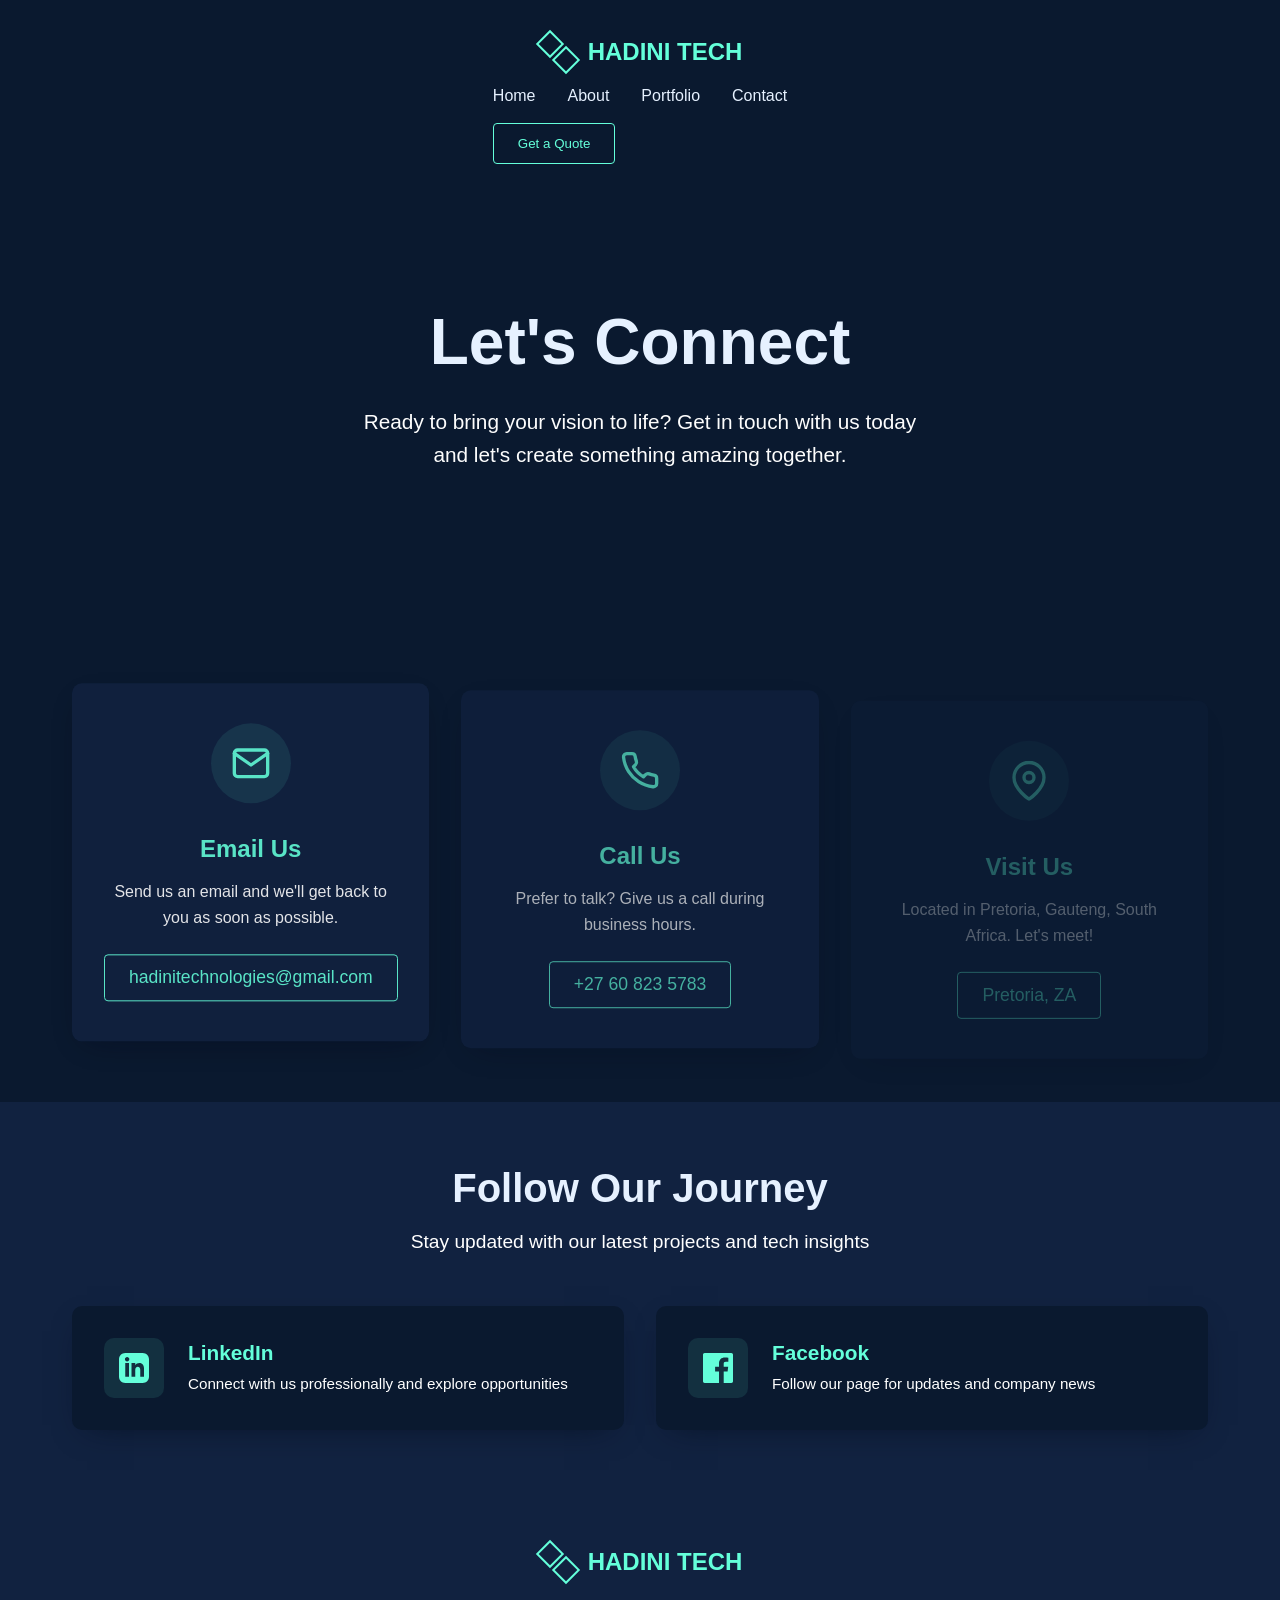
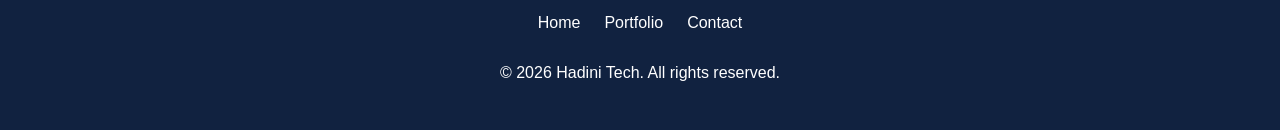
<file: Contact.html>
<!DOCTYPE html>
<html lang="en">
<head>
    <meta charset="UTF-8">
    <meta name="viewport" content="width=device-width, initial-scale=1.0">
    <title>CONTACT US | HADINI TECH</title>
    <link rel="shortcut icon" href="images/HADINI TECH LOGO.jpeg" type="image/x-icon">
    <script src="https://cdnjs.cloudflare.com/ajax/libs/gsap/3.11.4/gsap.min.js"></script>
    <link rel="stylesheet" href="Style/Contact.css">
</head>
<body>
    <div class="cursor"></div>
    <div class="cursor-dot"></div>

    <nav id="navbar">
        <div class="container">
            <!-- Mobile menu toggle button -->
            <div class="mobile-menu-toggle">
                <span></span>
                <span></span>
                <span></span>
            </div>

            <div class="logo">
                <div class="logo-icon">
                    <div class="logo-square"></div>
                    <div class="logo-square"></div>
                </div>
                HADINI TECH
            </div>
 
             <!-- Navigation links (will be hidden on mobile until toggled) -->
             <div class="nav-container">
                <ul class="nav-links">
                    <li><a href="index.html">Home</a></li>
                    <li><a href="About.html">About</a></li>
                    <li><a href="Avha Creations.html">Portfolio</a></li>
                    <li><a href="Contact.html">Contact</a></li>
                </ul>
                <br>
                <button class="cta-button"><a href="mailto:hadinitechnologies@gmail.com">Get a Quote</a></button>
            </div>
        </div>
    </nav>

    <div class="empty"></div>

    <section class="contact-hero">
        <div class="container">
            <h1>Let's Connect</h1>
            <p>Ready to bring your vision to life? Get in touch with us today and let's create something amazing together.</p>
        </div>
    </section>

    <section class="contact-section">
        <div class="container">
            <div class="contact-grid">
                <div class="contact-card">
                    <div class="contact-icon">
                        <svg viewBox="0 0 24 24" stroke-width="2" stroke-linecap="round" stroke-linejoin="round">
                            <path d="M4 4h16c1.1 0 2 .9 2 2v12c0 1.1-.9 2-2 2H4c-1.1 0-2-.9-2-2V6c0-1.1.9-2 2-2z"></path>
                            <polyline points="22,6 12,13 2,6"></polyline>
                        </svg>
                    </div>
                    <h3>Email Us</h3>
                    <p>Send us an email and we'll get back to you as soon as possible.</p>
                    <a href="mailto:hadinitechnologies@gmail.com" class="contact-link">hadinitechnologies@gmail.com</a>
                </div>

                <div class="contact-card">
                    <div class="contact-icon">
                        <svg viewBox="0 0 24 24" stroke-width="2" stroke-linecap="round" stroke-linejoin="round">
                            <path d="M22 16.92v3a2 2 0 0 1-2.18 2 19.79 19.79 0 0 1-8.63-3.07 19.5 19.5 0 0 1-6-6 19.79 19.79 0 0 1-3.07-8.67A2 2 0 0 1 4.11 2h3a2 2 0 0 1 2 1.72 12.84 12.84 0 0 0 .7 2.81 2 2 0 0 1-.45 2.11L8.09 9.91a16 16 0 0 0 6 6l1.27-1.27a2 2 0 0 1 2.11-.45 12.84 12.84 0 0 0 2.81.7A2 2 0 0 1 22 16.92z"></path>
                        </svg>
                    </div>
                    <h3>Call Us</h3>
                    <p>Prefer to talk? Give us a call during business hours.</p>
                    <a href="tel:+27608235783" class="contact-link">+27 60 823 5783</a>
                </div>

                <div class="contact-card">
                    <div class="contact-icon">
                        <svg viewBox="0 0 24 24" stroke-width="2" stroke-linecap="round" stroke-linejoin="round">
                            <path d="M21 10c0 7-9 13-9 13s-9-6-9-13a9 9 0 0 1 18 0z"></path>
                            <circle cx="12" cy="10" r="3"></circle>
                        </svg>
                    </div>
                    <h3>Visit Us</h3>
                    <p>Located in Pretoria, Gauteng, South Africa. Let's meet!</p>
                    <a href="#" class="contact-link">Pretoria, ZA</a>
                </div>
            </div>
        </div>
    </section>

    <section class="social-section">
        <div class="container">
            <div class="social-header">
                <h2>Follow Our Journey</h2>
                <p>Stay updated with our latest projects and tech insights</p>
            </div>

            <div class="social-cards">
                <a href="http://linkedin.com/company/hadini-tech" target="_blank" class="social-card">
                    <div class="social-card-icon">
                        <svg viewBox="0 0 24 24">
                            <path d="M19 0h-14c-2.761 0-5 2.239-5 5v14c0 2.761 2.239 5 5 5h14c2.762 0 5-2.239 5-5v-14c0-2.761-2.238-5-5-5zm-11 19h-3v-11h3v11zm-1.5-12.268c-.966 0-1.75-.79-1.75-1.764s.784-1.764 1.75-1.764 1.75.79 1.75 1.764-.783 1.764-1.75 1.764zm13.5 12.268h-3v-5.604c0-3.368-4-3.113-4 0v5.604h-3v-11h3v1.765c1.396-2.586 7-2.777 7 2.476v6.759z"/>
                        </svg>
                    </div>
                    <div class="social-card-content">
                        <h3>LinkedIn</h3>
                        <p>Connect with us professionally and explore opportunities</p>
                    </div>
                </a>

                <a href="https://www.facebook.com/share/17pnqKXiap/?mibextid=wwXIfr" target="_blank" class="social-card">
                    <div class="social-card-icon">
                        <svg viewBox="0 0 24 24">
                            <path d="M22.675 0h-21.35c-.732 0-1.325.593-1.325 1.325v21.351c0 .731.593 1.324 1.325 1.324h11.495v-9.294h-3.128v-3.622h3.128v-2.671c0-3.1 1.893-4.788 4.659-4.788 1.325 0 2.463.099 2.795.143v3.24l-1.918.001c-1.504 0-1.795.715-1.795 1.763v2.313h3.587l-.467 3.622h-3.12v9.293h6.116c.73 0 1.323-.593 1.323-1.325v-21.35c0-.732-.593-1.325-1.325-1.325z"/>
                        </svg>
                    </div>
                    <div class="social-card-content">
                        <h3>Facebook</h3>
                        <p>Follow our page for updates and company news</p>
                    </div>
                </a>
            </div>
        </div>
    </section>

    <footer>
        <div class="container">
            <div class="footer-content">
                <div class="logo footer-logo">
                    <div class="logo-icon">
                        <div class="logo-square"></div>
                        <div class="logo-square"></div>
                    </div>
                    HADINI TECH
                </div>
                <ul class="footer-links">
                    <li><a href="index.html">Home</a></li>
                    <li><a href="Avha Creations.html">Portfolio</a></li>
                    <li><a href="Contact.html">Contact</a></li>
                </ul>
                <p class="copyright">© 2026 Hadini Tech. All rights reserved.</p>
            </div>
        </div>
    </footer>

    <script>
        // Navbar scroll effect
        window.addEventListener('scroll', function() {
            const navbar = document.getElementById('navbar');
            if (window.scrollY > 50) {
                navbar.classList.add('scrolled');
            } else {
                navbar.classList.remove('scrolled');
            }
        });
        
        // Custom cursor
        const cursor = document.querySelector('.cursor');
        const cursorDot = document.querySelector('.cursor-dot');
        
        document.addEventListener('mousemove', function(e) {
            cursor.style.top = e.clientY + 'px';
            cursor.style.left = e.clientX + 'px';
            cursor.style.opacity = '1';
            
            cursorDot.style.top = e.clientY + 'px';
            cursorDot.style.left = e.clientX + 'px';
            cursorDot.style.opacity = '1';
        });
        
        document.addEventListener('mouseout', function() {
            cursor.style.opacity = '0';
            cursorDot.style.opacity = '0';
        });
        
        // Cursor hover effect
        const links = document.querySelectorAll('a, button');
        links.forEach(link => {
            link.addEventListener('mouseover', () => {
                cursor.style.width = '40px';
                cursor.style.height = '40px';
                cursor.style.backgroundColor = 'rgba(100, 255, 218, 0.1)';
            });
            
            link.addEventListener('mouseout', () => {
                cursor.style.width = '20px';
                cursor.style.height = '20px';
                cursor.style.backgroundColor = 'transparent';
            });
        });
        
        // Mobile menu
        document.addEventListener('DOMContentLoaded', function() {
            const mobileMenuToggle = document.querySelector('.mobile-menu-toggle');
            const navContainer = document.querySelector('.nav-container');
            const navLinks = document.querySelectorAll('.nav-links a');
            
            mobileMenuToggle.addEventListener('click', function() {
                this.classList.toggle('active');
                navContainer.classList.toggle('active');
            });
            
            navLinks.forEach(link => {
                link.addEventListener('click', function() {
                    mobileMenuToggle.classList.remove('active');
                    navContainer.classList.remove('active');
                });
            });
        });

        // GSAP Animations
        document.addEventListener('DOMContentLoaded', function() {
            // Hero animations
            gsap.to('.contact-hero h1', {
                opacity: 1,
                y: 0,
                duration: 0.8,
                delay: 0.3
            });
            
            gsap.to('.contact-hero p', {
                opacity: 1,
                y: 0,
                duration: 0.8,
                delay: 0.5
            });
            
            // Contact cards
            gsap.to('.contact-card', {
                opacity: 1,
                y: 0,
                duration: 0.8,
                stagger: 0.2,
                delay: 0.7
            });

            // Social section
            gsap.to('.social-header h2', {
                opacity: 1,
                duration: 0.8,
                scrollTrigger: {
                    trigger: '.social-section',
                    start: 'top 80%'
                }
            });

            gsap.to('.social-header p', {
                opacity: 1,
                duration: 0.8,
                delay: 0.2,
                scrollTrigger: {
                    trigger: '.social-section',
                    start: 'top 80%'
                }
            });

            gsap.to('.social-card', {
                opacity: 1,
                y: 0,
                duration: 0.8,
                stagger: 0.2,
                scrollTrigger: {
                    trigger: '.social-cards',
                    start: 'top 80%'
                }
            });
        });
    </script>
</body>
</html>
</file>
<file: Style/Contact.css>
:root {
    --primary: #0a192f;
    --secondary: #112240;
    --accent: #64ffda;
    --text: #e6f1ff;
    --text-secondary: #fff;
}

* {
    margin: 0;
    padding: 0;
    box-sizing: border-box;
    font-family: 'Segoe UI', Tahoma, Geneva, Verdana, sans-serif;
}

body {
    background-color: var(--primary);
    color: var(--text);
    overflow-x: hidden;
}

.container {
    max-width: 1200px;
    margin: 0 auto;
    padding: 0 2rem;
}

/* Navigation */
nav {
    display: flex;
    justify-content: space-between;
    align-items: center;
    padding: 2rem 0;
    position: fixed;
    width: 100%;
    top: 0;
    z-index: 100;
    transition: background-color 0.3s ease;
}

nav.scrolled {
    background-color: rgba(10, 25, 47, 0.9);
    backdrop-filter: blur(10px);
    box-shadow: 0 10px 30px -10px rgba(2, 12, 27, 0.7);
}

.logo {
    font-size: 1.5rem;
    font-weight: 700;
    color: var(--accent);
    display: flex;
    align-items: center;
    justify-content: center;
    margin-bottom: 5%;
}

.logo-icon {
    width: 40px;
    height: 40px;
    margin-right: 10px;
    position: relative;
}

.logo-square {
    position: absolute;
    width: 20px;
    height: 20px;
    border: 2px solid var(--accent);
    transform: rotate(45deg);
}

.logo-square:first-child {
    top: 2px;
    left: 2px;
}

.logo-square:last-child {
    bottom: 2px;
    right: 2px;
}

.nav-links {
    display: flex;
    gap: 2rem;
    list-style: none;
}

.nav-links a {
    color: var(--text);
    text-decoration: none;
    font-size: 1rem;
    transition: color 0.3s ease;
    position: relative;
}

.nav-links a:hover {
    color: var(--accent);
}

.nav-links a::after {
    content: '';
    position: absolute;
    bottom: -5px;
    left: 0;
    width: 0;
    height: 2px;
    background-color: var(--accent);
    transition: width 0.3s ease;
}

.nav-links a:hover::after {
    width: 100%;
}

.cta-button {
    background-color: transparent;
    color: var(--accent);
    border: 1px solid var(--accent);
    padding: 0.75rem 1.5rem;
    border-radius: 4px;
    cursor: pointer;
    transition: all 0.3s ease;
}

.cta-button:hover {
    background-color: rgba(100, 255, 218, 0.1);
    transform: translateY(-3px);
}

.cta-button a {
    text-decoration: none;
    color: var(--accent);
}

.empty {
    height: 12vh;
}

.mobile-menu-toggle {
    display: none;
    flex-direction: column;
    margin-top: 10%;
    justify-content: space-between;
    width: 30px;
    height: 21px;
    cursor: pointer;
    z-index: 1001;
}

.mobile-menu-toggle span {
    display: block;
    width: 100%;
    height: 3px;
    background-color: var(--accent);
    transition: all 0.3s ease;
}

/* Contact Hero Section */
.contact-hero {
    min-height: 40vh;
    display: flex;
    align-items: center;
    justify-content: center;
    text-align: center;
    padding: 4rem 0;
    margin-top: 100px;
}

.contact-hero h1 {
    font-size: clamp(2.5rem, 8vw, 4rem);
    font-weight: 800;
    margin-bottom: 1.5rem;
    opacity: 0;
    transform: translateY(30px);
    line-height: 1.2;
    word-wrap: break-word;
}

.contact-hero p {
    font-size: clamp(1rem, 2.5vw, 1.3rem);
    color: var(--text-secondary);
    max-width: 600px;
    margin: 0 auto;
    opacity: 0;
    transform: translateY(30px);
    padding: 0 1rem;
    line-height: 1.6;
}

/* Contact Grid */
.contact-section {
    padding: 4rem 0;
}

.contact-grid {
    display: grid;
    grid-template-columns: repeat(auto-fit, minmax(280px, 1fr));
    gap: 2rem;
    margin-top: 3rem;
}

.contact-card {
    background-color: var(--secondary);
    padding: 2.5rem 2rem;
    border-radius: 10px;
    text-align: center;
    transition: all 0.3s ease;
    box-shadow: 0 10px 30px -15px rgba(2, 12, 27, 0.7);
    opacity: 0;
    transform: translateY(30px);
}

.contact-card:hover {
    transform: translateY(-10px);
    box-shadow: 0 20px 40px -15px rgba(100, 255, 218, 0.3);
}

.contact-icon {
    width: 80px;
    height: 80px;
    margin: 0 auto 2rem;
    background: rgba(100, 255, 218, 0.1);
    border-radius: 50%;
    display: flex;
    align-items: center;
    justify-content: center;
    transition: all 0.3s ease;
}

.contact-card:hover .contact-icon {
    background: rgba(100, 255, 218, 0.2);
    transform: scale(1.1);
}

.contact-icon svg {
    width: 40px;
    height: 40px;
    stroke: var(--accent);
    fill: none;
}

.contact-card h3 {
    font-size: clamp(1.2rem, 3vw, 1.5rem);
    margin-bottom: 1rem;
    color: var(--accent);
    word-wrap: break-word;
}

.contact-card p {
    font-size: clamp(0.95rem, 2vw, 1rem);
    color: var(--text-secondary);
    margin-bottom: 1.5rem;
    line-height: 1.6;
}

.contact-link {
    display: inline-block;
    color: var(--accent);
    text-decoration: none;
    font-size: clamp(1rem, 2vw, 1.1rem);
    padding: 0.75rem 1.5rem;
    border: 1px solid var(--accent);
    border-radius: 4px;
    transition: all 0.3s ease;
    word-wrap: break-word;
}

.contact-link:hover {
    background-color: rgba(100, 255, 218, 0.1);
    transform: translateY(-2px);
}

/* Social Section */
.social-section {
    padding: 4rem 0;
    background-color: var(--secondary);
}

.social-header {
    text-align: center;
    margin-bottom: 3rem;
    padding: 0 1rem;
}

.social-header h2 {
    font-size: clamp(2rem, 5vw, 2.5rem);
    margin-bottom: 1rem;
    opacity: 0;
    word-wrap: break-word;
}

.social-header p {
    font-size: clamp(1rem, 2.5vw, 1.2rem);
    color: var(--text-secondary);
    opacity: 0;
    line-height: 1.6;
}

.social-cards {
    display: grid;
    grid-template-columns: repeat(auto-fit, minmax(280px, 1fr));
    gap: 2rem;
}

.social-card {
    background-color: var(--primary);
    padding: 2rem;
    border-radius: 10px;
    display: flex;
    align-items: center;
    gap: 1.5rem;
    transition: all 0.3s ease;
    box-shadow: 0 10px 30px -15px rgba(2, 12, 27, 0.7);
    text-decoration: none;
    opacity: 0;
    transform: translateY(30px);
}

.social-card:hover {
    transform: translateY(-5px);
    box-shadow: 0 20px 40px -15px rgba(100, 255, 218, 0.3);
}

.social-card-icon {
    width: 60px;
    height: 60px;
    background: rgba(100, 255, 218, 0.1);
    border-radius: 10px;
    display: flex;
    align-items: center;
    justify-content: center;
    flex-shrink: 0;
}

.social-card-icon svg {
    width: 30px;
    height: 30px;
    fill: var(--accent);
}

.social-card-content h3 {
    color: var(--accent);
    margin-bottom: 0.5rem;
    font-size: clamp(1.1rem, 2.5vw, 1.3rem);
    word-wrap: break-word;
}

.social-card-content p {
    color: var(--text-secondary);
    font-size: clamp(0.9rem, 1.5vw, 0.95rem);
    line-height: 1.5;
}

/* Footer */
footer {
    background-color: var(--secondary);
    padding: 3rem 0;
    text-align: center;
}

.footer-content {
    display: flex;
    flex-direction: column;
    align-items: center;
}

.footer-logo {
    margin-bottom: 2rem;
}

.footer-links {
    display: flex;
    flex-wrap: wrap;
    gap: 1.5rem;
    margin-bottom: 2rem;
    list-style: none;
    justify-content: center;
}

.footer-links a {
    color: var(--text-secondary);
    text-decoration: none;
    transition: color 0.3s ease;
    font-size: clamp(0.9rem, 1.5vw, 1rem);
}

.footer-links a:hover {
    color: var(--accent);
}

.copyright {
    color: var(--text-secondary);
    font-size: clamp(0.85rem, 1.5vw, 1rem);
}

/* Cursor */
.cursor {
    position: fixed;
    width: 20px;
    height: 20px;
    border-radius: 50%;
    background-color: transparent;
    border: 2px solid var(--accent);
    pointer-events: none;
    transform: translate(-50%, -50%);
    z-index: 9999;
    transition: width 0.3s, height 0.3s, background-color 0.3s;
    opacity: 0;
}

.cursor-dot {
    position: fixed;
    width: 6px;
    height: 6px;
    border-radius: 50%;
    background-color: var(--accent);
    pointer-events: none;
    transform: translate(-50%, -50%);
    z-index: 9999;
    opacity: 0;
}

/* Tablet Responsive */
@media (max-width: 1024px) {
    .container {
        padding: 0 1.5rem;
    }

    .contact-hero {
        margin-top: 90px;
        padding: 3rem 0;
    }

    .contact-grid,
    .social-cards {
        grid-template-columns: repeat(auto-fit, minmax(250px, 1fr));
    }

    .contact-section,
    .social-section {
        padding: 3rem 0;
    }
}

/* Mobile Responsive */
@media (max-width: 768px) {
    .container {
        padding: 0 1rem;
    }

    nav {
        padding: 1.5rem 0;
    }

    .mobile-menu-toggle {
        display: flex;
    }

    .nav-container {
        position: fixed;
        top: 0;
        right: -100%;
        width: 70%;
        height: 100vh;
        background-color: var(--primary);
        flex-direction: column;
        justify-content: center;
        align-items: center;
        transition: right 0.3s ease;
        box-shadow: -5px 0 15px rgba(0, 0, 0, 0.1);
        padding: 2rem;
        z-index: 1000;
    }

    .nav-container.active {
        right: 0;
    }

    .nav-links {
        flex-direction: column;
        align-items: center;
        margin-bottom: 2rem;
        gap: 1rem;
    }

    .nav-links li {
        margin: 0.5rem 0;
    }

    .nav-links a {
        font-size: 1.2rem;
    }

    .mobile-menu-toggle.active span:nth-child(1) {
        transform: translateY(9px) rotate(45deg);
    }

    .mobile-menu-toggle.active span:nth-child(2) {
        opacity: 0;
    }

    .mobile-menu-toggle.active span:nth-child(3) {
        transform: translateY(-9px) rotate(-45deg);
    }
    .mobile-menu-toggle {
        display: flex;
        margin-top: -5%;

    }
    
    nav {
        padding: 1rem 0;
    }
    
    nav .container {
        display: flex;
        justify-content: space-between;
        align-items: center;
        width: 100%;
    }
    .logo {
        margin-bottom: 0;
        font-size: 1.2rem;
    }

    .empty {
        height: 10vh;
    }

    .contact-hero {
        min-height: 30vh;
        margin-top: 70px;
        padding: 2.5rem 0;
    }

    .contact-section,
    .social-section {
        padding: 2.5rem 0;
    }

    .contact-grid {
        grid-template-columns: 1fr;
        gap: 1.5rem;
        margin-top: 2rem;
    }

    .contact-card {
        padding: 2rem 1.5rem;
    }

    .contact-icon {
        width: 70px;
        height: 70px;
        margin-bottom: 1.5rem;
    }

    .contact-icon svg {
        width: 35px;
        height: 35px;
    }

    .social-header {
        margin-bottom: 2rem;
    }

    .social-cards {
        grid-template-columns: 1fr;
        gap: 1.5rem;
    }

    .social-card {
        flex-direction: column;
        text-align: center;
        padding: 1.75rem;
    }

    .social-card-icon {
        width: 55px;
        height: 55px;
    }

    .social-card-icon svg {
        width: 28px;
        height: 28px;
    }

    .cta-button {
        padding: 0.6rem 1.2rem;
        font-size: 0.95rem;
    }
}

/* Small Mobile Responsive */
@media (max-width: 480px) {
    .container {
        padding: 0 1rem;
    }

    .contact-hero {
        min-height: 25vh;
        margin-top: 60px;
        padding: 2rem 0;
    }

    .contact-section,
    .social-section {
        padding: 2rem 0;
    }

    .contact-card {
        padding: 1.75rem 1.25rem;
    }

    .contact-icon {
        width: 65px;
        height: 65px;
        margin-bottom: 1.25rem;
    }

    .contact-icon svg {
        width: 32px;
        height: 32px;
    }

    .contact-link {
        padding: 0.65rem 1.25rem;
    }

    .social-card {
        padding: 1.5rem;
        gap: 1rem;
    }

    .social-card-icon {
        width: 50px;
        height: 50px;
    }

    .social-card-icon svg {
        width: 25px;
        height: 25px;
    }

    .footer-links {
        flex-direction: column;
        gap: 0.75rem;
    }

    .nav-container {
        width: 85%;
    }
}

/* Extra Small Devices */
@media (max-width: 360px) {
    .contact-hero {
        margin-top: 55px;
    }

    .contact-card {
        padding: 1.5rem 1rem;
    }

    .contact-icon {
        width: 60px;
        height: 60px;
    }

    .contact-icon svg {
        width: 30px;
        height: 30px;
    }

    .social-card {
        padding: 1.25rem;
    }
}
</file>
